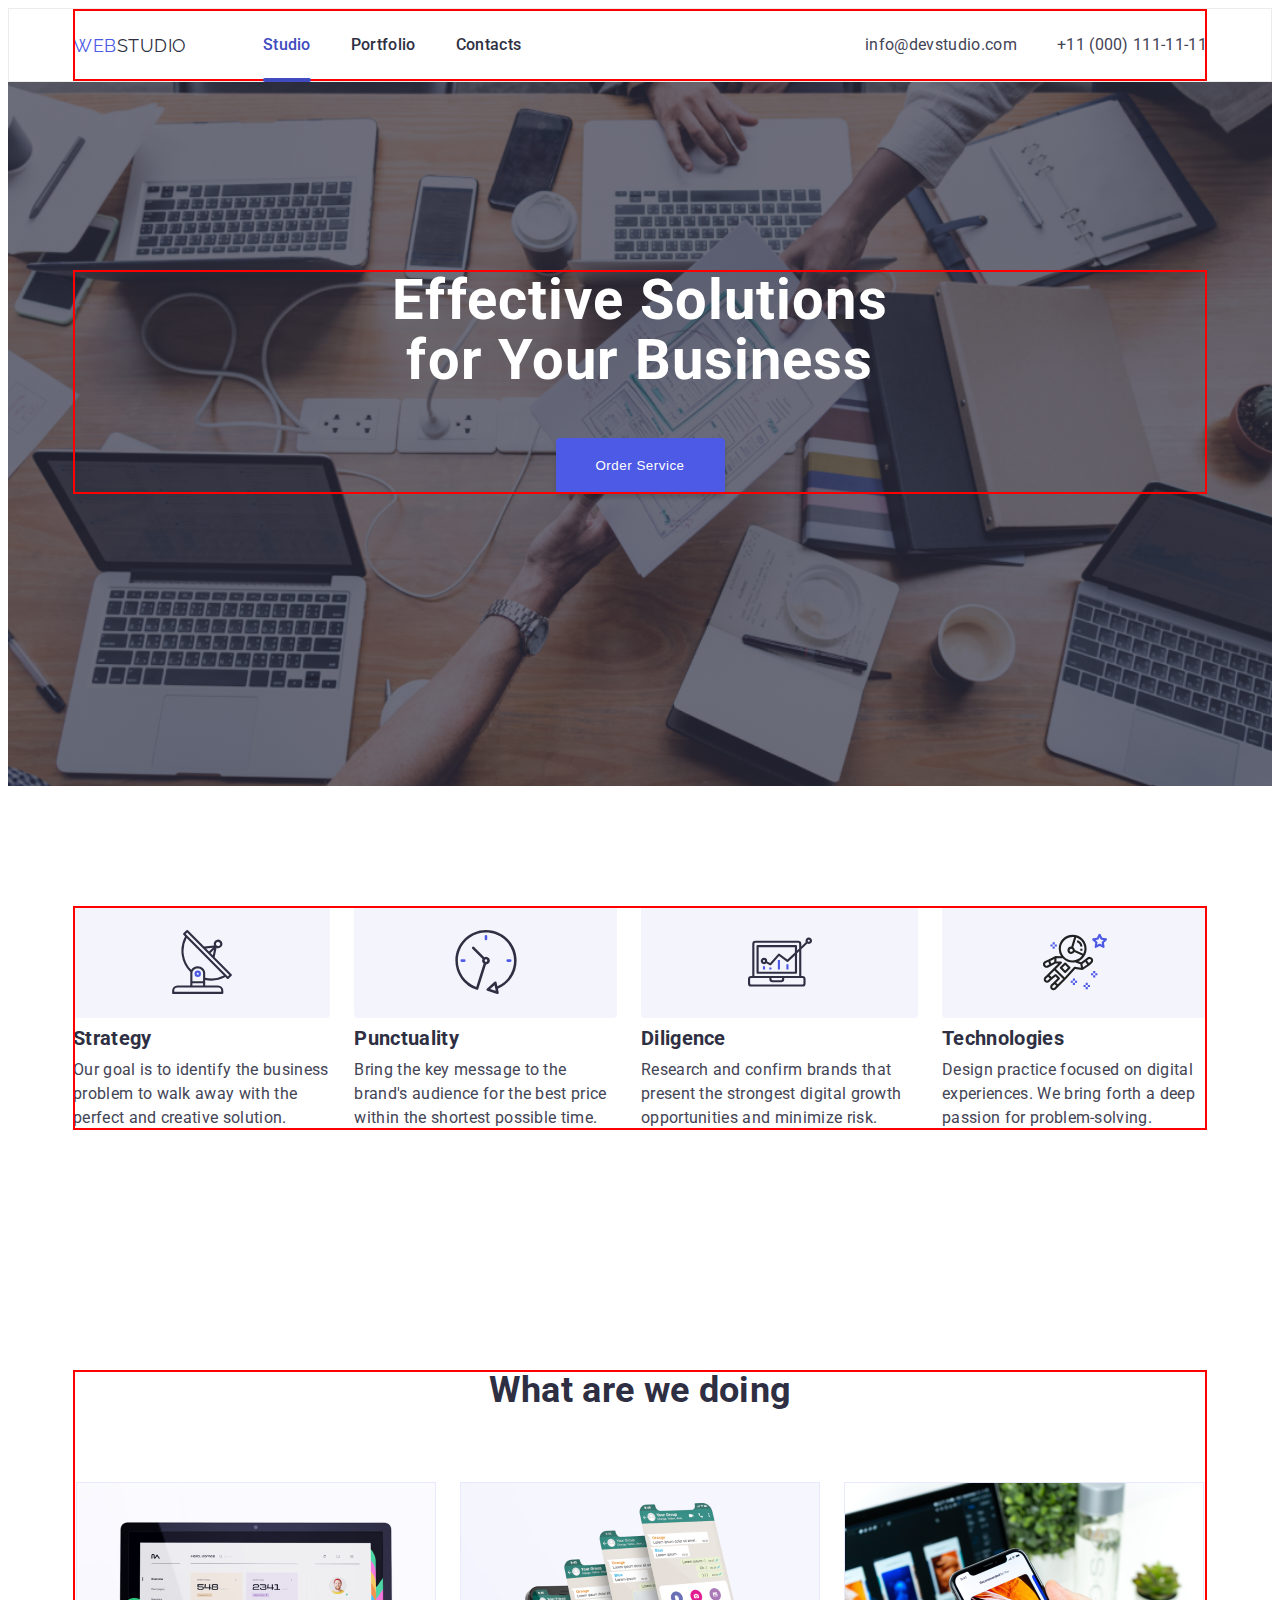
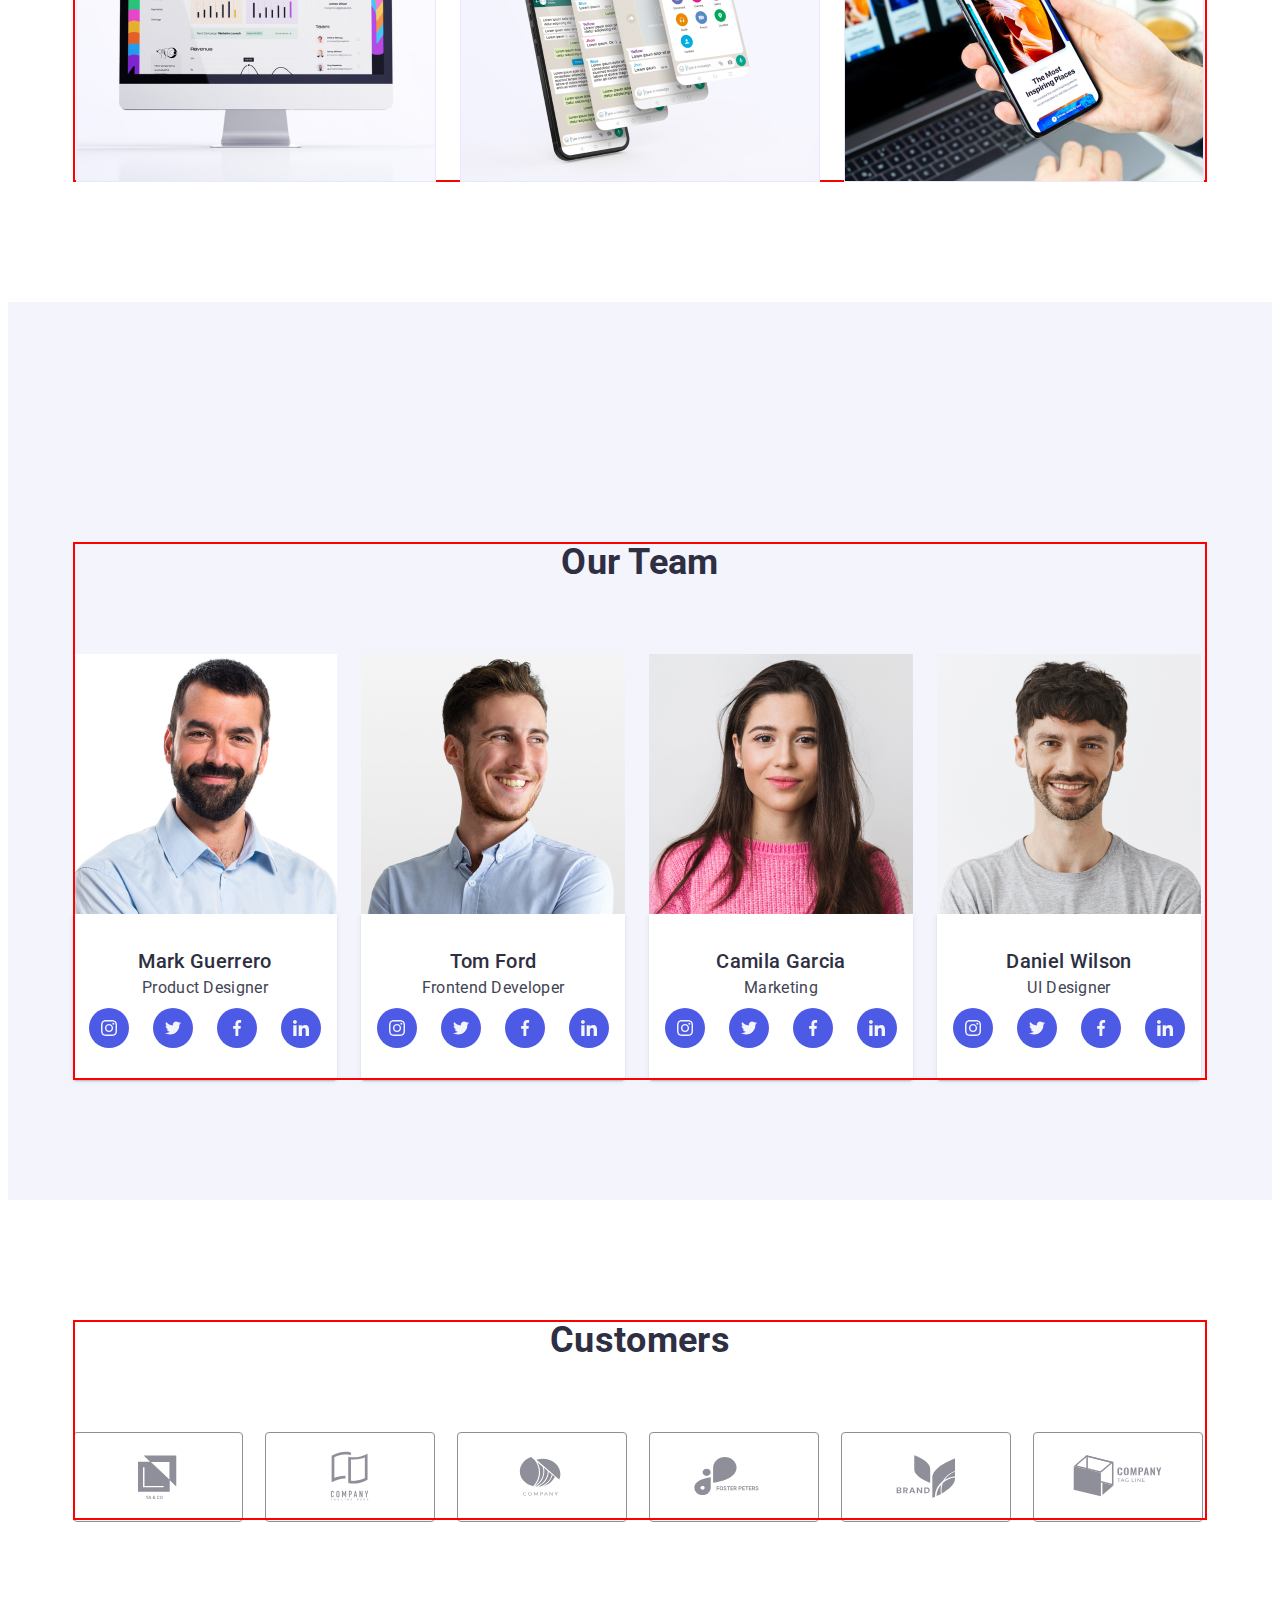
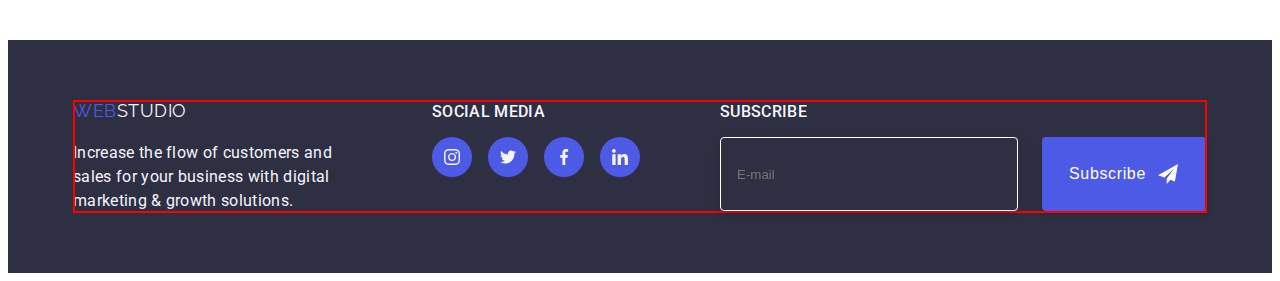
<file: index.html>
<!DOCTYPE html>
<html lang="en">
  <head>
    <meta charset="UTF-8" />
    <meta http-equiv="X-UA-Compatible" content="IE=edge" />
    <meta name="viewport" content="width=device-width, initial-scale=1.0" />

    <title>Web-Studio2</title>
    <!--fint famaly-->
  <link rel="preconnect" href="https://fonts.googleapis.com">
  <link rel="preconnect" href="https://fonts.gstatic.com" crossorigin>
  <link href="https://fonts.googleapis.com/css2?family=Raleway:wght@800&family=Roboto:wght@400;500;700;900&display=swap"
    rel="stylesheet">

    <!--normalize-->
    <link
      rel="stylesheet"
      href="https://cdnjs.cloudflare.com/ajax/libs/modern-normalize/1.1.0/modern-normalize.min.css"
      integrity="sha512-wpPYUAdjBVSE4KJnH1VR1HeZfpl1ub8YT/NKx4PuQ5NmX2tKuGu6U/JRp5y+Y8XG2tV+wKQpNHVUX03MfMFn9Q=="
      crossorigin="anonymous"
      referrerpolicy="no-referrer"
    />

    <!--base style-->
    <link rel="stylesheet" href="./css/styles.css" />
  </head>

  <body>
    <!--Шапка сайту-->
    <header class="header">
      <div class="header-container container">

        <!--Nav-->
        <nav class="header-nav">
          <a class="logo link" href="./index.html">Web<span class="logo-header">Studio</span></a>
          <ul class="header-list list">
            <li class="nav-item">
              <a href="./index.html" class="nav-link link current">Studio</a>
            </li>

            <li class="nav-item">
              <a href="./portfolio.html" class="nav-link link">Portfolio</a>
            </li>

            <li class="nav-item">
              <a href="./index.html" class="nav-link link">Contacts</a>
            </li>
          </ul>
        </nav>

        <!--Header-->
        <ul class="header-list-cont list">
          <li class="header-link">
            <a class="auth-link  link" href="mailto:info@devstudio.com">
              info@devstudio.com</a>
          </li>
          <li>
            <a class="auth-link  link" href="tel:+110001111111">
               +11 (000) 111-11-11</a>
          </li>
        </ul>
      </div>

    </header>

    <main>

      <!--Герой-->
      <section class="hero section">
        <div class="container">
          <h1 class="hero-title">Effective Solutions for Your Business</h1>
          <button type="button" class="hero-button" data-modal-open>Order Service</button>
        </div>
      </section>

      <!--Особливості-->
      <section class="about section">
        <div class="container">
          <ul class="about-list list">
            <li class="about-tittle">
              <div class="about-tittle-img">
                <svg class="about-icon" width="64px" height="64px">
                  <use href="./img/icons.svg#icon-antenna-1"></use>
                </svg>
              </div>
              <h3 class="about-sub-tittle">Strategy</h3>
              <p class="about-description">
                Our goal is to identify the business
problem to walk away with the perfect and creative solution.
              </p>
            </li>
            <li class="about-tittle">
              <div class="about-tittle-img">
                <svg class="about-icon" width="64px" height="64px">
                  <use href="./img/icons.svg#icon-clock-2"></use>
                </svg>
              </div>

              <h3 class="about-sub-tittle">Punctuality</h3>
              <p class="about-description">
                Bring the key message to the brand's audience for the best price within the shortest possible time.
              </p>
            </li>
            <li class="about-tittle">
              <div class="about-tittle-img">
                <svg class="about-icon" width="64" height="64">
                  <use href="./img/icons.svg#icon-diagram-3"></use>
                </svg>
              </div>
              <h3 class="about-sub-tittle">Diligence</h3>
              <p class="about-description">
                Research and confirm brands that present the strongest digital growth opportunities and minimize risk.
              </p>
            </li>
            <li class="about-tittle">
              <div class="about-tittle-img">
                <svg class="about-icon" width="64" height="64">
                  <use href="./img/icons.svg#icon-astronaut-4"></use>
                </svg>
              </div>

              <h3 class="about-sub-tittle">Technologies</h3>
              <p class="about-description">
                Design practice focused on digital experiences. We bring forth a deep passion for problem-solving.
              </p>
            </li>
          </ul>
        </div>
      </section>

      <!--Чим ми займаємося-->
      <section class="section">
        <div class="container container-dev">
          <h2 class="section-title">What are we doing</h2>
          <ul class="dev-list list">
            <li class="dev-item">
              <img src="./img/img1.jpg" alt="Десктопні додатки" width="360" height="300" />
              
            </li>
            <li class="dev-item">
              <img src="./img/img2.jpg" alt="Мобільні додатки" width="360" height="300" />
              
            </li>
            <li class="dev-item">
              <img src="./img/img3.jpg" alt="Дизайнерські рішення" width="360" height="300" />
             
            </li>
          </ul>
        </div>
      </section>

      <!--Наша команда-->
      <section class="section team">
        <div class="container">
          <h2 class="team-title">Our Team</h2>
          <ul class="team-lisi card-set list">
            <li class="card-set-items team-item" >
              <img src="./img/mark1.jpg" alt="Mark Guerrero" width="264" height="260" />

             <div class="team-wrapper">
              <h3 class="team-name">Mark Guerrero</h3>
              <p class="team-description">Product Designer</p>
              <ul class="socials list">
                <li class="socials-item">
                  <a class="socials-link link"
                  href="https://www.instagram.com/"
                  target="_blank"
                  rel="noopener noreferrer"
                  aria-label="Instagram icon">
                  <svg class="socials-icon" width="16" height="16">
                    <use href="./img/icons.svg#icon-instagram"></use>
                  </svg>
                </a>
                </li>
                <li class="socials-item">
                  <a class="socials-link link"
                  href="https://www.twitter.com/"
                  target="_blank"
                  rel="noopener noreferrer"
                  aria-label="Twitter icon">
                  <svg class="socials-icon" width="16" height="16">
                    <use href="./img/icons.svg#icon-twitter"></use>
                  </svg>
                </a>
                </li>
                <li class="socials-item">
                  <a class="socials-link link"
                  href="https://www.facebook.com/"
                  target="_blank"
                  rel="noopener noreferrer"
                  aria-label="Facebook icon">
                  <svg class="socials-icon" width="16" height="16">
                    <use href="./img/icons.svg#icon-facebook"></use>
                  </svg>
                </a>
                </li>
                <li class="socials-item">
                  <a class="socials-link link"
                  href="https://www.linkedin.com/"
                  target="_blank"
                  rel="noopener noreferrer"
                  aria-label="Linkedin icon">
                  <svg class="socials-icon" width="16" height="16">
                    <use href="./img/icons.svg#icon-linkedin"></use>
                  </svg>
                </a>
                </li>
              </ul>
            </div>
            </li>
            <li class="card-set-items team-item">
              <img src="./img/Tom2.jpg" alt="Tom Ford" width="264" height="260" />

              <div class="team-wrapper">
              <h3 class="team-name">Tom Ford</h3>
              <p class="team-description">Frontend Developer</p>
              <ul class="socials list">
                <li class="socials-item">
                  <a class="socials-link link"
                  href="https://www.instagram.com/"
                  target="_blank"
                  rel="noopener noreferrer"
                  aria-label="Instagram icon">
                  <svg class="socials-icon" width="16" height="16">
                    <use href="./img/icons.svg#icon-instagram"></use>
                  </svg>
                </a>
                </li>
                <li class="socials-item">
                  <a class="socials-link link"
                  href="https://www.twitter.com/"
                  target="_blank"
                  rel="noopener noreferrer"
                  aria-label="Twitter icon">
                  <svg class="socials-icon" width="16" height="16">
                    <use href="./img/icons.svg#icon-twitter"></use>
                  </svg>
                </a>
                </li>
                <li class="socials-item">
                  <a class="socials-link link"
                  href="https://www.facebook.com/"
                  target="_blank"
                  rel="noopener noreferrer"
                  aria-label="Facebook icon">
                  <svg class="socials-icon" width="16" height="16">
                    <use href="./img/icons.svg#icon-facebook"></use>
                  </svg>
                </a>
                </li>
                <li class="socials-item">
                  <a class="socials-link link"
                  href="https://www.linkedin.com/"
                  target="_blank"
                  rel="noopener noreferrer"
                  aria-label="Linkedin icon">
                  <svg class="socials-icon" width="16" height="16">
                    <use href="./img/icons.svg#icon-linkedin"></use>
                  </svg>
                </a>
                </li>
              </ul>
            </div>
            </li>
            <li class="card-set-items team-item">
              <img src="./img/Camila3.jpg" alt="Camila Garcia" width="264" height="260" />
              <div class="team-wrapper">
                <h3 class="team-name">Camila Garcia</h3>
              <p class="team-description">Marketing</p>
              <ul class="socials list">
                <li class="socials-item">
                  <a class="socials-link link"
                  href="https://www.instagram.com/"
                  target="_blank"
                  rel="noopener noreferrer"
                  aria-label="Instagram icon">
                  <svg class="socials-icon" width="16" height="16">
                    <use href="./img/icons.svg#icon-instagram"></use>
                  </svg>
                </a>
                </li>
                <li class="socials-item">
                  <a class="socials-link link"
                  href="https://www.twitter.com/"
                  target="_blank"
                  rel="noopener noreferrer"
                  aria-label="Twitter icon">
                  <svg class="socials-icon" width="16" height="16">
                    <use href="./img/icons.svg#icon-twitter"></use>
                  </svg>
                </a>
                </li>
                <li class="socials-item">
                  <a class="socials-link link"
                  href="https://www.facebook.com/"
                  target="_blank"
                  rel="noopener noreferrer"
                  aria-label="Facebook icon">
                  <svg class="socials-icon" width="16" height="16">
                    <use href="./img/icons.svg#icon-facebook"></use>
                  </svg>
                </a>
                </li>
                <li class="socials-item">
                  <a class="socials-link link"
                  href="https://www.linkedin.com/"
                  target="_blank"
                  rel="noopener noreferrer"
                  aria-label="Linkedin icon">
                  <svg class="socials-icon" width="16" height="16">
                    <use href="./img/icons.svg#icon-linkedin"></use>
                  </svg>
                </a>
                </li>
              </ul>
            </div>
            </li>
            <li class="card-set-items team-item">
              <img src="./img/Daniel4.jpg" alt="Daniel Wilson" width="264" height="260" />
              <div class="team-wrapper">
              <h3 class="team-name">Daniel Wilson</h3>
              <p class="team-description">UI Designer</p>
              <ul class="socials list">
                <li class="socials-item">
                  <a class="socials-link link"
                  href="https://www.instagram.com/"
                  target="_blank"
                  rel="noopener noreferrer"
                  aria-label="Instagram icon">
                  <svg class="socials-icon" width="16" height="16">
                    <use href="./img/icons.svg#icon-instagram"></use>
                  </svg>
                </a>
                </li>
                <li class="socials-item">
                  <a class="socials-link link"
                  href="https://www.twitter.com/"
                  target="_blank"
                  rel="noopener noreferrer"
                  aria-label="Twitter icon">
                  <svg class="socials-icon" width="16" height="16">
                    <use href="./img/icons.svg#icon-twitter"></use>
                  </svg>
                </a>
                </li>
                <li class="socials-item">
                  <a class="socials-link link"
                  href="https://www.facebook.com/"
                  target="_blank"
                  rel="noopener noreferrer"
                  aria-label="Facebook icon">
                  <svg class="socials-icon" width="16" height="16">
                    <use href="./img/icons.svg#icon-facebook"></use>
                  </svg>
                </a>
                </li>
                <li class="socials-item">
                  <a class="socials-link link"
                  href="https://www.linkedin.com/"
                  target="_blank"
                  rel="noopener noreferrer"
                  aria-label="Linkedin icon">
                  <svg class="socials-icon" width="16" height="16">
                    <use href="./img/icons.svg#icon-linkedin"></use>
                  </svg>
                </a>
                </li>
              </ul>
            </div>
            </li>
          </ul>
        </div>
      </section>


   <!--Постійні клієнти-->

      <section class="section">
        <div class="container container-clients">
          <h2 class="clients-title">Customers</h2>

          <ul class="clients-list list">
            <li class="clients-item">
              <a class="clients-link" href="">
              <svg class="clients-icon" width="104" height="56">
                <use href="./img/icons.svg#icon-Logo-1"></use>
              </svg>
            </a>
            </li>
            <li class="clients-item">
              <a class="clients-link" href="">
              <svg class="clients-icon" width="104" height="56">
                <use href="./img/icons.svg#icon-Logo-2"></use>
              </svg>
              </a>
            </li>
            <li class="clients-item">
              <a class="clients-link" href="">
              <svg class="clients-icon" width="104" height="56">
                <use href="./img/icons.svg#icon-Logo-3"></use>
              </svg>
              </a>
            </li>
            <li class="clients-item">
              <a class="clients-link" href="">
              <svg class="clients-icon" width="104" height="56">
                <use href="./img/icons.svg#icon-Logo-4"></use>
              </svg>
              </a>
            </li>
            <li class="clients-item">
              <a class="clients-link" href="">
              <svg class="clients-icon" width="104" height="56">
                <use href="./img/icons.svg#icon-Logo-5"></use>
              </svg>
              </a>
            </li>
            <li class="clients-item">
              <a class="clients-link" href="">
              <svg class="clients-icon" width="104" height="56">
                <use href="./img/icons.svg#icon-Logo-6"></use>
              </svg>
            </a>
            </li>
          </ul>
        </div>
      </section>
    </main>
    <!--Підвал-->
    <footer class="footer">
      <div class="container footer-container">
        <div class="footer-address">
        <a class="logo-footer link" href="./index.html"
          >Web<span class="logo-footer-span">Studio</span></a
        >
        <div class="footer-wrapper">
          <p class="address-discription">
            Increase the flow of customers and sales for your business with digital marketing & growth solutions.
          </p>
          <!-- <ul class="address-list list">
            <li>
              <a
                href="https://goo.gl/maps/yUURAm4yrq9FxePc8"
                target="_blank"
                class="footer-link link"
                >м. Київ, пр-т Лесі Українки, 26</a>
            </li>
            <li>
              <a class="footer-address-link link" href="mailto:info@devstudio.com">info@devstudio.com</a>
            </li>
            <li>
              <a class="footer-address-link link" href="tel:+380961111111">+380961111111</a>
            </li>
          </ul> -->
        </div>
      </div>
      <div class="footer-socials">
        <p class="footer-title">Social media</p>
        <ul class="socials-footer-dark list">

          <li class="socials-item-dark">
            <a class="socials-link-dark link"
            href="https://www.instagram.com/"
            target="_blank"
            rel="noopener noreferrer"
            aria-label="Instagram icon">
            <svg class="socials-icon-dark" width="16" height="16">
              <use href="./img/icons.svg#icon-instagram"></use>
            </svg>
          </a>
          </li>
          <li class="socials-item-dark">
            <a class="socials-link-dark link"
            href="https://www.twitter.com/"
            target="_blank"
            rel="noopener noreferrer"
            aria-label="Twitter icon">
            <svg class="socials-icon-dark" width="16" height="16">
              <use href="./img/icons.svg#icon-twitter"></use>
            </svg>
          </a>
          </li>
          <li class="socials-item-dark">
            <a class="socials-link-dark link"
            href="https://www.facebook.com/"
            target="_blank"
            rel="noopener noreferrer"
            aria-label="Facebook icon">
            <svg class="socials-icon-dark" width="16" height="16">
              <use href="./img/icons.svg#icon-facebook"></use>
            </svg>
          </a>
          </li>
          <li class="socials-item">
            <a class="socials-link-dark link"
            href="https://www.linkedin.com/"
            target="_blank"
            rel="noopener noreferrer"
            aria-label="Linkedin icon">
            <svg class="socials-icon" width="16" height="16">
              <use href="./img/icons.svg#icon-linkedin"></use>
            </svg>
          </a>
          </li>
        </ul>

      </div>
      <div class="footer-form">
        <p class="footer-title">Subscribe</p>
        <form class="footer-form-mailing" name="mailing_list">
          <label>
          <input class="footer-input" type="email" required placeholder="E-mail">
        </label>
          <button class="footer-button" type="submit">Subscribe
            <svg class="footer-icon" width="24" height="20">
              <use href="./img/icons.svg#icon-send"></use>
            </svg>

          </button>

        </form>


      </div>
    </div>

    </footer>
     <!--modal window-->
     <div class="backdrop is-hidden" data-modal>
      <div class="modal">
        <button class="modal-btn" data-modal-close>
          <svg class="modal-icon" width="8" height="8">
            <use href="./img/icons.svg#icon-x"></use>
          </svg>
      </button>
      <strong class="modal-label">Leave your contacts and we will call you back</strong>
      <form class="modal-form" name="modal_form">
          <div class="modal-form-group" role="group">
            <label class="modal-form-label" for="user_name">Name</label>
            <div class="modal-form-wraper">
              <input class="modal-form-field" type="text" name="user_name" id="user_name" required pattern="[a-zA-Za-яА-Я]+" minlength="2"/>
              <svg class="modal-form-icon" width="18" height="24">
                <use href="./img/icons.svg#person-1"></use>
              </svg>
            </div>
            <label class="modal-form-label" for="user_phone">Phone</label>
            <div class="modal-form-wraper">
              <input class="modal-form-field" type="tel" name="user_phone" id="user_phone" required pattern="[0-9]{3}-[0-9]{3}-[0-9]{2}-[0-9]{2}" title="xxx xxx xx xx" />
              <svg class="modal-form-icon" width="18" height="24">
                <use href="./img/icons.svg#phone-black"></use>
              </svg>
            </div>
            <label class="modal-form-label" for="user_mail">Email</label>
            <div class="modal-form-wraper">
              <input class="modal-form-field" type="email" name="user_mail" id="user_mail">
              <svg class="modal-form-icon" width="18" height="24">
                <use href="./img/icons.svg#email"></use>
              </svg>
            </div>
            <label class="modal-form-label" for="user_message">Comment</label>
            <textarea class="modal-form-message"
            name="user_message"
            id="user_message"
            rows="6"
             placeholder="Text input"></textarea>
          

          </div>



          <div class="modal-form-aqreement" role="group">
            <label class="modal-form-aqreement-desc" for="user_aqreement">
            <input class="modal-form-checkbox visually-hidden" type="checkbox" id="user_aqreement">

            <svg class="modal-form-aqreement-icon" width="16" height="16">
              <use class="uncheck" href="./img/icons.svg#uncheck"></use>
              <use class="check" href="./img/icons.svg#click"></use>
            </svg>

           <span class="modal-form-descr">I accept the terms and conditions of the</span> 
              <a class="modal-form-aqreement-link" href=""> Privacy Policy</a></label>
          </div>




          <button class="modal-form-btn footer-button" type="submit">Send</button>
        </form>

      </div>
     </div>


     <script src="./js/modal.js"></script>


  </body>
</html>
</file>
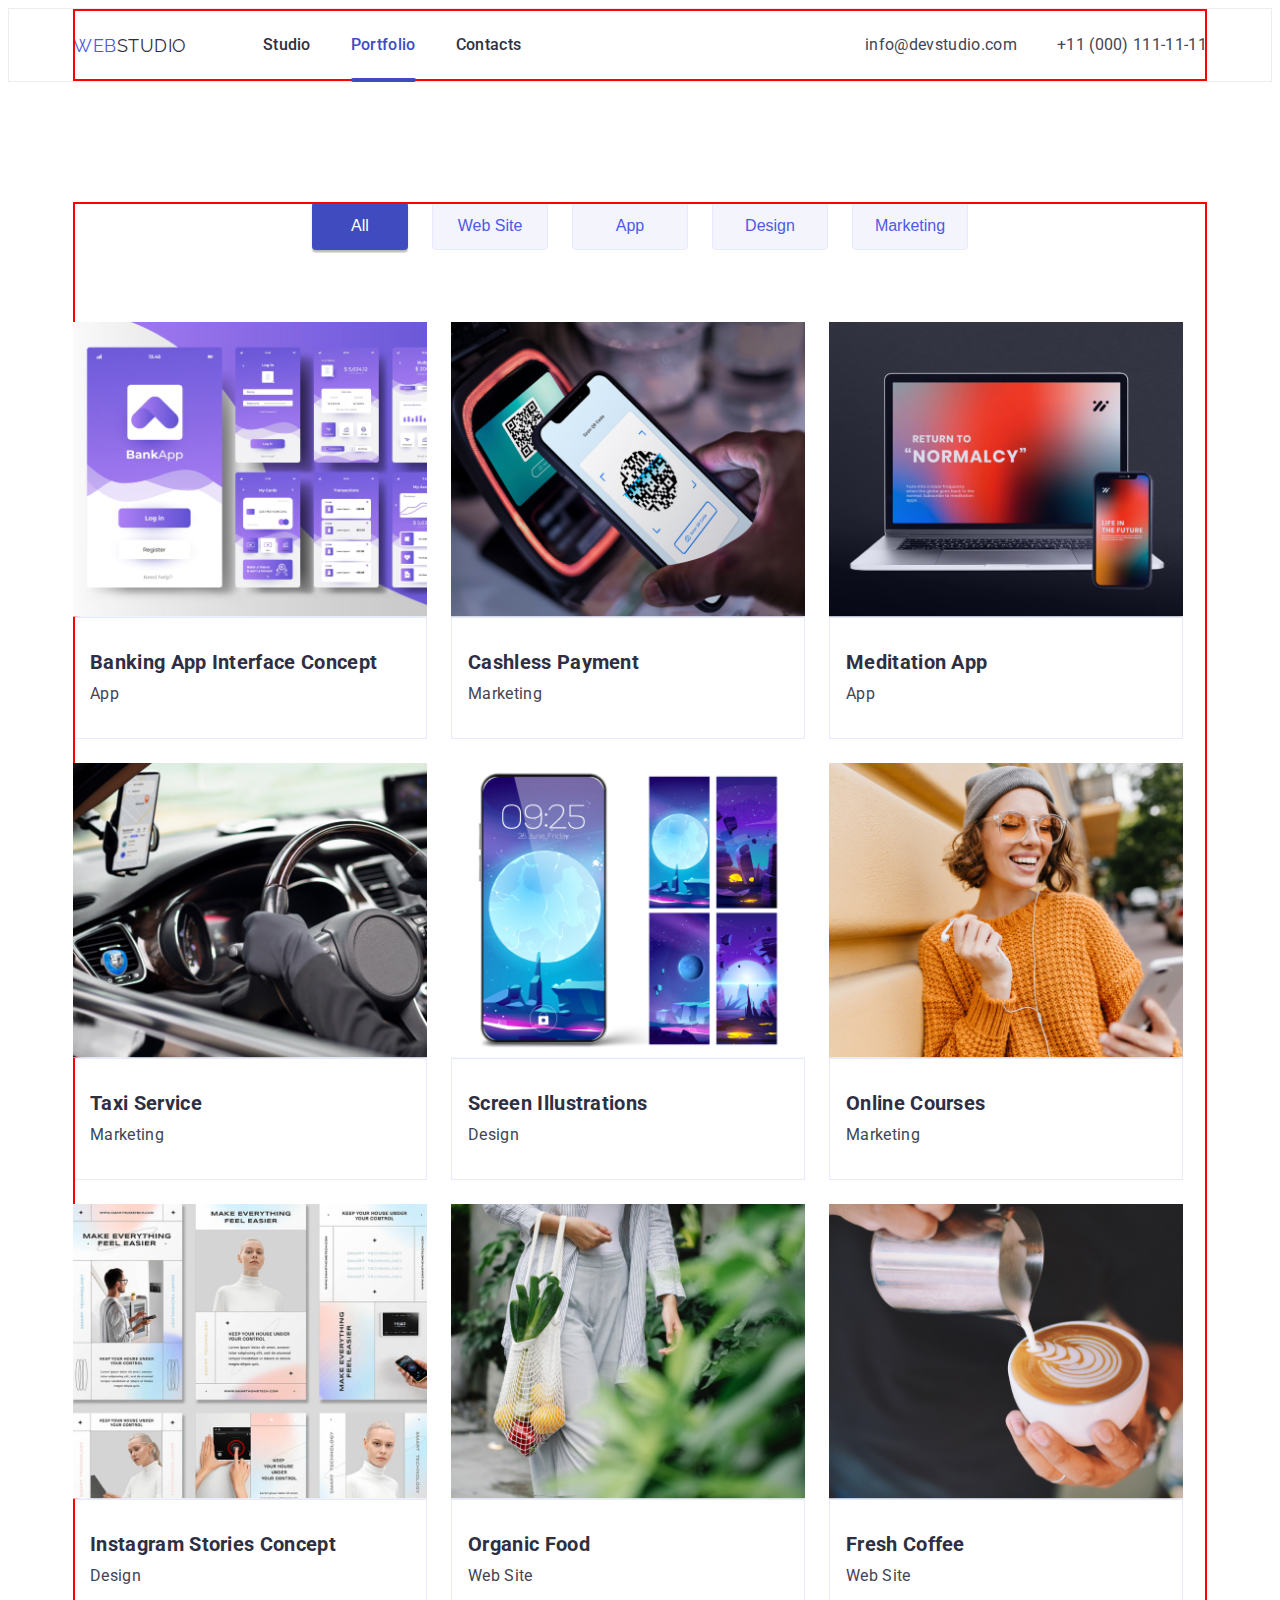
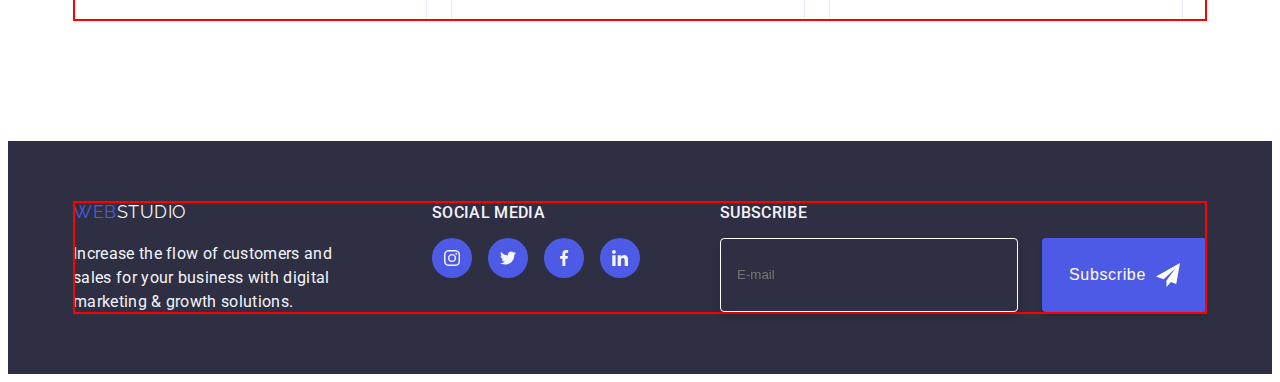
<file: portfolio.html>
<!DOCTYPE html>
<html lang="en">
<head>
   <meta charset="UTF-8">
   <meta http-equiv="X-UA-Compatible" content="IE=edge">
   <meta name="viewport" content="width=device-width, initial-scale=1.0">
   <title>Портфоліо</title>
<!--fint famaly-->
<link rel="preconnect" href="https://fonts.googleapis.com">
<link rel="preconnect" href="https://fonts.gstatic.com" crossorigin>
<link href="https://fonts.googleapis.com/css2?family=Raleway:wght@800&family=Roboto:wght@400;500;700;900&display=swap"
  rel="stylesheet">
<!--normalize-->
<link rel="stylesheet" href="https://cdnjs.cloudflare.com/ajax/libs/modern-normalize/1.1.0/modern-normalize.min.css" integrity="sha512-wpPYUAdjBVSE4KJnH1VR1HeZfpl1ub8YT/NKx4PuQ5NmX2tKuGu6U/JRp5y+Y8XG2tV+wKQpNHVUX03MfMFn9Q==" crossorigin="anonymous"
referrerpolicy="no-referrer"/>

<!--base style-->
   <link rel="stylesheet" href="./css/styles.css">
</head>
<body>
<!--Шапка сайту-->
<header class="header">
  <div class="header-container container">

   <!--Nav-->
   <nav class="header-nav">
    <a class="logo link" href="./index.html">Web<span class="logo-header">Studio</span></a>
    <ul class="header-list list">
      <li class="nav-item">
        <a href="./index.html" class="nav-link link ">Studio</a>
      </li>

      <li class="nav-item">
        <a href="./portfolio.html" class="nav-link link current">Portfolio</a>
      </li>

      <li class="nav-item">
        <a href="./index.html" class="nav-link link">Contacts</a>
      </li>
    </ul>
  </nav>

   <!--Header-->
   <ul class="header-list-cont list">
    <li class="header-link">
      <a class="auth-link  link" href="mailto:info@devstudio.com">
        info@devstudio.com</a>
    </li>
    <li>
      <a class="auth-link  link" href="tel:+11 (000) 111-11-11">
         +11 (000) 111-11-11</a>
    </li>
  </ul>
</div>

</header>

<main>
  <!--Фільтри-->
  <section class="section">
    <div class="container">
      <ul class="list-filters list ">
        <li class="button-filters">
          <button type="button" class="button active-btn">All </button></li>
        <li class="button-filters">
          <button type="button" class="button">Web Site</button></li>
        <li class="button-filters">
          <button type="button" class="button">App</button></li>
        <li class="button-filters">
          <button type="button" class="button">Design</button></li>
        <li class="button-filters">
          <button type="button" class="button">Marketing</button></li>
      </ul>


   <ul class="list card-set">
    <li class="card-set-item portfolio-item">
      <div class="overlay-thumb">
      <img src="./img/bank1.jpg" alt="Портфоліо">
      <div class="overlay-port">
        <p class="overlay-title">
          14 Stylish and User-Friendly App Design Concepts · Task Manager App · Calorie Tracker App · Exotic Fruit Ecommerce App · Cloud Storage App
        </p>
      </div>
    </div>
      <div class="portfolio-wrapper">
      <h2 class="title-portfolio">Banking App Interface Concept</h2>
      <p class="portfolio-description">App</p>
      </div>


    <li class="card-set-item portfolio-item">
      <div class="overlay-thumb">
      <img src="./img/pay2.jpg"    alt="Портфоліо">
      <div class="overlay-port">
        <p class="overlay-title">
          14 Stylish and User-Friendly App Design Concepts · Task Manager App · Calorie Tracker App · Exotic Fruit Ecommerce App · Cloud Storage App
        </p>
      </div>
    </div>
      <div class="portfolio-wrapper">
         <h2 class="title-portfolio">Cashless Payment</span></h2>
      <p class="portfolio-description">Marketing</p>
    </div>
    </li>

    <li class="card-set-item portfolio-item">
       <div class="overlay-thumb">
      <img src="./img/laptop3.jpg"  alt="Портфоліо">
      <div class="overlay-port">
        <p class="overlay-title">
          14 Stylish and User-Friendly App Design Concepts · Task Manager App · Calorie Tracker App · Exotic Fruit Ecommerce App · Cloud Storage App
        </p>
      </div>
    </div>
      <div class="portfolio-wrapper">
      <h2 class="title-portfolio">Meditation App</span></h2>
      <p class="portfolio-description">App</p>
    </div>
    </li>
    <li class="card-set-item portfolio-item">
       <div class="overlay-thumb">
      <img src="./img/taxi4.jpg"
      alt="Портфоліо">
      <div class="overlay-port">
        <p class="overlay-title">
          14 Stylish and User-Friendly App Design Concepts · Task Manager App · Calorie Tracker App · Exotic Fruit Ecommerce App · Cloud Storage App    </p>
      </div>
    </div>
      <div class="portfolio-wrapper">
      <h2 class="title-portfolio">Taxi Service</span></h2>
      <p class="portfolio-description">Marketing</p>
    </div>
    </li>
    <li class="card-set-item portfolio-item">
       <div class="overlay-thumb">
      <img src="./img/phone4.jpg" alt="Портфоліо">
      <div class="overlay-port">
        <p class="overlay-title">
          14 Stylish and User-Friendly App Design Concepts · Task Manager App · Calorie Tracker App · Exotic Fruit Ecommerce App · Cloud Storage App        </p>
      </div>
    </div>
      <div class="portfolio-wrapper">
      <h2 class="title-portfolio">Screen Illustrations</span></h2>
      <p class="portfolio-description">Design</p>
    </div>
    </li>
    <li class="card-set-item portfolio-item">
       <div class="overlay-thumb">
      <img src="./img/girl6.jpg" alt="Портфоліо">
      <div class="overlay-port">
        <p class="overlay-title">
         14 Stylish and User-Friendly App Design Concepts · Task Manager App · Calorie Tracker App · Exotic Fruit Ecommerce App · Cloud Storage App
        </p>
      </div>
    </div>
      <div class="portfolio-wrapper">
      <h2 class="title-portfolio"><span lang="en">Online Courses</span></h2>
      <p class="portfolio-description">Marketing</p>
    </div>
    </li>
    <li class="card-set-item portfolio-item">
       <div class="overlay-thumb">
      <img src="./img/card7.jpg" alt="Портфоліо">
      <div class="overlay-port">
        <p class="overlay-title">
          14 Stylish and User-Friendly App Design Concepts · Task Manager App · Calorie Tracker App · Exotic Fruit Ecommerce App · Cloud Storage App        </p>
      </div>
    </div>
      <div class="portfolio-wrapper">
      <h2 class="title-portfolio">Instagram Stories Concept</span></h2>
      <p class="portfolio-description">Design</p>
    </div>
    </li>
    <li class="card-set-item portfolio-item">
       <div class="overlay-thumb">
      <img src="./img/food8.jpg" alt="Портфоліо">
      <div class="overlay-port">
        <p class="overlay-title">
         14 Stylish and User-Friendly App Design Concepts · Task Manager App · Calorie Tracker App · Exotic Fruit Ecommerce App · Cloud Storage App
        </p>
      </div>
    </div>
      <div class="portfolio-wrapper">
      <h2 class="title-portfolio">Organic Food</h2>
      <p class="portfolio-description">Web Site</p>
    </div>
    </li>
    <li class="card-set-item portfolio-item">
       <div class="overlay-thumb">
      <img src="./img/cofee9.jpg" alt="Портфоліо">
      <div class="overlay-port">
        <p class="overlay-title">
         14 Stylish and User-Friendly App Design Concepts · Task Manager App · Calorie Tracker App · Exotic Fruit Ecommerce App · Cloud Storage App
        </p>
      </div>
    </div>
      <div class="portfolio-wrapper">
      <h2 class="title-portfolio"><span lang="en">Fresh Coffee</span></h2>
      <p class="portfolio-description">Web Site</p>
    </div>
    </li>
   </ul>
 </div>
  </section>
</main>
<!--Підвал-->
<footer class="footer">
  <div class="container footer-container">
    <div class="footer-address">
    <a class="logo-footer link" href="./index.html"
      >Web<span class="logo-footer-span">Studio</span></a
    >
    <div class="footer-wrapper">
      <p class="address-discription">
        Increase the flow of customers and sales for your business with digital marketing & growth solutions.
      </p>
      <!-- <ul class="address-list list">
        <li>
          <a
            href="https://goo.gl/maps/yUURAm4yrq9FxePc8"
            target="_blank"
            class="footer-link link"
            >м. Київ, пр-т Лесі Українки, 26</a>
        </li>
        <li>
          <a class="footer-address-link link" href="mailto:info@devstudio.com">info@devstudio.com</a>
        </li>
        <li>
          <a class="footer-address-link link" href="tel:+380961111111">+380961111111</a>
        </li>
      </ul> -->
    </div>
  </div>
  <div class="footer-socials">
    <p class="footer-title">Social media</p>
    <ul class="socials-footer-dark list">

      <li class="socials-item-dark">
        <a class="socials-link-dark link"
        href="https://www.instagram.com/"
        target="_blank"
        rel="noopener noreferrer"
        aria-label="Instagram icon">
        <svg class="socials-icon-dark" width="16" height="16">
          <use href="./img/icons.svg#icon-instagram"></use>
        </svg>
      </a>
      </li>
      <li class="socials-item-dark">
        <a class="socials-link-dark link"
        href="https://www.twitter.com/"
        target="_blank"
        rel="noopener noreferrer"
        aria-label="Twitter icon">
        <svg class="socials-icon-dark" width="16" height="16">
          <use href="./img/icons.svg#icon-twitter"></use>
        </svg>
      </a>
      </li>
      <li class="socials-item-dark">
        <a class="socials-link-dark link"
        href="https://www.facebook.com/"
        target="_blank"
        rel="noopener noreferrer"
        aria-label="Facebook icon">
        <svg class="socials-icon-dark" width="16" height="16">
          <use href="./img/icons.svg#icon-facebook"></use>
        </svg>
      </a>
      </li>
      <li class="socials-item">
        <a class="socials-link-dark link"
        href="https://www.linkedin.com/"
        target="_blank"
        rel="noopener noreferrer"
        aria-label="Linkedin icon">
        <svg class="socials-icon" width="16" height="16">
          <use href="./img/icons.svg#icon-linkedin"></use>
        </svg>
      </a>
      </li>
    </ul>

  </div>
  <div class="footer-form">
    <p class="footer-title">Subscribe</p>
    <form class="footer-form-mailing" name="mailing_list" action="">
      <label for="">
      <input class="footer-input" type="email" required placeholder="E-mail">
    </label>
      <button class="footer-button" type="submit">Subscribe
        <svg class="footer-icon" width="24" height="24">
          <use href="./img/icons.svg#icon-send"></use>
        </svg>

      </button>

    </form>


  </div>

</footer>
</body>
</html>
</file>
<file: css/styles.css>
:root {
  --main-title-color: #FFFFFF;
  --background-main-color: #FFFFFF;

  --sacondary-title-color: #2E2F42;
  --text-title-color: #434455;  
  --text-color: #F4F4FD;
  --accent-color:  #4D5AE5;
  --accent-color-text: #404BBF;
  --accent-color-hover: #31D0AA;
  --items: 3;




  --btn-radius: 25px;
  --indent: 24px;
  --items: 3;
  --header-idx: 10;
  --modal-idx: 100;
  --menu-idx: 1000;

  --anim-fast: 300ms ease-out;
  --anim-slow: 800ms ease;
}
/**
  |============================
  | Base styles
  |============================
*/
body {
  font-family: 'Roboto', sans-serif;
  font-size: 16px;
  letter-spacing: 0.02em;
  background-color: var(--main-title-color);
  color: var(--sacondary-title-color);
}
/**
  |============================
  | Card set
  |============================
*/

.card-set {
  display: flex;
  flex-wrap: wrap;
  gap: var(--indent);
}

.card-set-item {
  flex-basis: calc((100% - 72px) / 3);
}


/**
  |============================
  | reset
  |============================
*/

/* Стили для обнуления верхних отступов у элементов  */
h1,
h2,
h3,
h4,
h5,
h6,
p {
  margin: 0;
}

/* Класс для обнуления базовых свойств у списков (ul)  */
.list {
  list-style: none;
  padding-left: 0;
  margin: 0;
}

/* Класс для обнуления базовых свойств у ссылок  */
.link {
  text-decoration: none;
  color: inherit;
}

/* Свойства для корректного отображения картинок  */
img {
  display: block;
  max-width: 100%;
  height: auto;
}

/* Свойства для обнуления курсива у address  */

address {
  font-style: normal;
}

/* components */

.visually-hidden {
  position: absolute;
  width: 1px;
  height: 1px;
  margin: -1px;
  border: 0;
  padding: 0;

  white-space: nowrap;
  clip-path: inset(100%);
  clip: rect(0 0 0 0);
  overflow: hidden;
}
/* reset and*/

.list {
  list-style: none;
}
.link {
  text-decoration: none;
}
.section {
  padding-top: 120px;
  padding-bottom: 120px;
  
}
.container {
  width: 1134px;
  margin-right: auto;
  margin-left: auto;
  

  outline: 2px solid red;
  outline-offset: -2px;
}
/**
  |============================
  | Шапка сайту
  |============================
*/
html {
  scroll-behavior: smooth;
}
.header-container {
  display: flex;
  align-items: center;
}

.header {
  background-color: var(--background-main-color);
  border: 1px solid #ECECEC;
} 
.header-nav {
  margin-right: auto;
  align-items: center;
  display: flex;
}
.logo {
  font-family: 'Raleway';
  font-size: 18px;
  text-transform: uppercase;
  line-height: calc(21 / 18);
  letter-spacing: 0.03em;
  color: var(--accent-color);
  padding-right: 76px;  
}

.logo-header {
  color: var(--sacondary-title-color);
}
.header-list {
  display: flex;
  align-items: center;
  gap: 40px;
  margin-right: auto;
}
.header-list-cont {
  display: flex;
  gap: 40px;
  align-items: center;
}
.nav-link {
  position: relative;
  bottom: 0;
  display: block;

  padding-top: 24px;
  padding-bottom: 24px;
  font-weight: 500;
  
  line-height: calc(24 / 16);
  
  color: var(--sacondary-title-color);
  align-items: center;

  transition-property: color;
  transition-duration: 250ms;
  transition-timing-function: cubic-bezier(0.4, 0, 0.2, 1);
}
.nav-link:hover,
.nav-link:focus,
.current {
  color: var(--accent-color-text);
}
.nav-link.current::after {
  content: "";
   position: absolute;
  left: 0;
  bottom: -1px;
  width: 100%;
  height: 4px;

  border-radius: 2px;
  background-color: var(--accent-color-text);

  transition: transform 250ms, opacity 250ms;
}
.nav-link:hover::after,
.nav-link:focus::after {
  opacity: 1;
}




.auth-link {
  position: relative;
  bottom: 0;
  display: flex;
  align-content: center;
  font-weight: 400;
  
  line-height: calc(16 / 12);
  
  color: var(--text-title-color);
 margin-right: auto;
 

 justify-content: center;
  align-items: center;
  padding-bottom: 24px;
  padding-top: 24px;

  transition-property: color;
  transition-duration: 250ms;
  transition-timing-function: cubic-bezier(0.4, 0, 0.2, 1);

}
.auth-link:hover,
.auth-link:focus {
  color: var(--accent-color-text);
}
.auth-link:hover::after {
  transition: transform 250ms, opacity 250ms;

}

.header-icon {
  fill: currentColor;
 }

/**
  |============================
  |      Герой
  |============================
*/


.hero {
  max-width: 1440px;
  margin: 0 auto;
  background-color: #2f303a;
  text-align: center;
  padding-top : 188px;
  padding-bottom: 292px;
  background-repeat: no-repeat;
background-position: center;
background-size: cover;
background-image: linear-gradient(rgba(46, 47, 66, 0.7), rgba(46, 47, 66, 0.7)), 
url(../img/people-hero.jpg);
}

.hero-title {
  align-items: center;
  font-weight: 700;
  font-size: 56px;
  line-height: calc(60 / 56);
  letter-spacing: 0.02em;
  color: var(--main-title-color);
  width: 496px;
  margin-left: auto;
  margin-right: auto;
}
.hero-button {

  padding: 16px 32px;
  min-width: 169px;
  min-height: 56px;
  font-weight: 500;
  
  line-height: calc(24 / 16);
  letter-spacing: 0.04em;
  color: var(--main-title-color);
  
  background: var(--accent-color);
  box-shadow: 0px 4px 4px rgba(0, 0, 0, 0.15);
  border-radius: 4px;
    border: none;
  margin-top: 48px;
  cursor: pointer;
  transition-property: background-color;
transition-duration: 250ms;
transition-timing-function: cubic-bezier(0.4, 0, 0.2, 1);
}
.hero-button:hover,
  .hero-button:hover {
    background-color: var(--accent-color-text);
  }

/**
  |============================
  |        Особливості
  |============================
*/

.about-tittle-img{
  content: "";
  display: flex;
    align-items: center;
  justify-content: center;
background-repeat: no-repeat;
background-position: center;

height: 112px;
background-color: var(--text-color);
border-radius: 4px;
box-sizing: content-box;
}

.about-list {
  display: flex;
  align-items: center;
  gap: var(--indent);
}

.about-sub-tittle {
  font-size: 20px;
  line-height: calc(24 / 20);
margin-top: 8px;
margin-bottom: 8px;
}
.about-description {
 line-height: calc(24 / 16);

  color: var(--text-title-color);
}


/**
  |============================
  | Чим займаємось
  |============================
*/
.section-title {
  font-size: 36px;
  line-height: calc(40 / 36);
  text-align: center;
  display: block;
  margin-bottom: 72px;
}
.dev-list {
  display: flex;
  align-items: center;
  justify-content: center;

}
.dev-item:not(:last-child) {
margin-right: 24px;
}
.dev-item {
  position:relative;
}



/**
  |============================
  | Наша команда
  |============================
*/
.team {
background-color: var(--text-color);
}
.team-title {
  margin-top: 120px;
  margin-bottom: 72px;

  font-size: 36px;
  line-height: calc(40 / 36);
  text-align: center;
}
.team-wrapper {
  padding-top: 32px;
  padding-bottom: 32px;
  box-shadow: 0px 1px 6px rgba(46, 47, 66, 0.08), 0px 1px 1px rgba(46, 47, 66, 0.16), 0px 2px 1px rgba(46, 47, 66, 0.08);
  border-radius: 0px 0px 4px 4px;
}
.card-set-items {
  background: var(--background-main-color);
}

.team-name {
  font-weight: 500;
  font-size: 20px;
  line-height: calc(24 / 16);
  text-align: center;
  
}
.team-description {
  font-size: 16px;
  line-height: calc(24 / 16);
  text-align: center;
  color: var(--text-title-color);
}
.socials {
  display:flex;
  justify-content: center;
  align-items: center;
   margin-top: 8px;
   gap: 24px;
}

.socials-link {
display: flex;
justify-content: center;
align-items: center;
width: 40px;
height: 40px;
border-radius: 50%;
background: var(--accent-color);
fill: #F4F4FD;

transition-property: background-color, fill;
transition-duration: 250ms;
transition-timing-function: ease-out;
}

.socials-link:hover,
.socials-link:focus  {
  background-color:  var(--accent-color-text);
  fill: var(--text-color);
  
}
/**
  |============================
  | Постійні клієнти
  |============================
*/

.clients-title {
  font-size: 36px;
  line-height: calc(40 / 36);
  text-align: center;
  display: block;
  margin-bottom: 72px;
}
.clients-list {
  display: flex;
  align-items: center;
  gap: 24px;

}
.clients-item{
  width: 168px;
  height: 88px;
}
.clients-link {
display: flex;
justify-content: center;
  align-items: center;
  fill:#8E8F99;
  width: 100%;
  height: 100%;
  border: 1px solid #8E8F99;
  border-radius: 4px;
  transition-property: border, fill;
transition-duration: 250ms;
transition-timing-function: cubic-bezier(0.4, 0, 0.2, 1);
}

.clients-link:hover,
.clients-link:focus {
  border: 1px solid var(--accent-color-text);
  fill: var(--accent-color-text);
}

/**
  |============================
  | Підвал
  |============================
*/


.footer {
  background: var(--sacondary-title-color);
  padding: 60px 0;
}
.footer-container{
  display: flex;
  align-items: baseline;
}
.footer-address {
  min-width: 231px;
  margin-right: 120px;

}
.logo-footer {
  font-family: 'Raleway';
  font-style: normal;
  font-size: 18px;
  line-height: calc(31 / 26);
  letter-spacing: 0.03em;
  color: var(--accent-color);
  text-transform: uppercase;
}
.logo-footer-span {
  color: var(--text-color);
}
.footer-wrapper{
 margin-top: 20px;
 }
.address-discription {
  color: var(--text-color);
 width: 264px;
 font-weight: 400;
font-size: 16px;
line-height: 24px;
/* or 150% */

letter-spacing: 0.02em;

}
/* .address-list {
  display: flex;
  flex-direction: column;
  gap: 9px;
}
.footer-link {
  line-height: calc(24 / 14);
  color: var(--main-title-color);
  font-style: normal;
}
.footer-address-link {
   line-height: calc(24 / 14);
  color: rgba(255, 255, 255, 0.6);
  font-style: normal;

  transition-property: color;
  transition-duration: 250ms;
  transition-timing-function: cubic-bezier(0.4, 0, 0.2, 1);
}
.footer-address-link:hover,
.footer-address-link:focus {
  color: var(--accent-color);
} */

.socials-footer-dark {
display: flex;
justify-content: center;
  align-items: center;
  gap: 16px;

}

.footer-socials {
  margin-right: 80px;
}
.footer-title {
  text-transform: uppercase;
  color: var(--text-color);
      margin-bottom: 16px;
      font-weight: 500;
    }

.socials-link-dark {
  display: flex;
  justify-content: center;
  align-items: center;
  width: 40px;
  height: 40px;
  border-radius: 50%;
  background:  var(--accent-color);;
  fill: var(--text-color);

  transition-property: background-color;
  transition-duration: 250ms;
  transition-timing-function: cubic-bezier(0.4, 0, 0.2, 1);
}
.socials-link-dark:hover,
.socials-link-dark:focus  {
  background-color: var(--accent-color-hover);
  fill: var(--main-title-color);
}


.footer-form-mailing {
  display: flex;

}

.footer-input {
  padding: 16px;

  width: 264px;
  height: 40px;
  margin-right: 24px;
   
  background-color: var(--sacondary-title-color);
  color: var(--main-title-color);
  outline: 2px solid transparent;
  border: 1px solid #FFFFFF;
  filter: drop-shadow(0px 4px 4px rgba(0, 0, 0, 0.15));
  border-radius: 4px;
  }
  .footer-button {
    display: inline-flex;
    gap: 10px;
    padding: 9px 3px;
    min-width: 165px;
    min-height: 40px;
    font-weight: 500;
    font-size: 16px;
    line-height: calc(24 / 16);
    letter-spacing: 0.04em;
    color: var(--main-title-color);
    cursor: pointer;
    background: var(--accent-color);
    box-shadow: 0px 4px 4px rgba(0, 0, 0, 0.15);
    border-radius: 4px;
      border: none;
      justify-content: center;
    align-items: center;
    transition-property: background-color;
transition-duration: 250ms;
transition-timing-function: cubic-bezier(0.4, 0, 0.2, 1);
  }
  .footer-button:hover,
  .footer-button:hover {
    background-color: var(--accent-color-text);
  }






/*-------Портфоліо--*/
/*-------Фільтри--*/
.list-filters {
  display: flex;
  justify-content: center;
  align-items: center;
   gap: 24px;
margin-bottom: 72px;
}
.button {
  min-width: 116px;
  min-height: 48px;
  font-size: 16px;
  line-height: calc(24 / 16);
  text-align: center;
  border-style: none;
  cursor: pointer;
  border-radius: 4px;
color: var(--accent-color);
   border: 1px solid #E7E9FC;
  background: var(--text-color);



  transition-property: background-color, color, box-shadow;
  transition-duration: 250ms;
  transition-timing-function: cubic-bezier(0.4, 0, 0.2, 1);


}
.button:hover,
.button:focus {
  background-color: var(--accent-color-text);
  color: var(--main-title-color);
  border-style: none;
  border-radius: 4px;
 box-shadow: 0px 3px 1px rgba(0, 0, 0, 0.1), 0px 2px 1px rgba(0, 0, 0, 0.08), 0px 2px 2px rgba(0, 0, 0, 0.12);
}
.active-btn {
  min-width: 96px;
  min-height: 48px;
  border-style: none;
  background-color:  var(--accent-color-text);
  color: var(--main-title-color);
 box-shadow: 0px 3px 1px rgba(0, 0, 0, 0.1), 0px 2px 1px rgba(0, 0, 0, 0.08), 0px 2px 2px rgba(0, 0, 0, 0.12);
  border-radius: 4px;
}

.portfolio-wrapper {
  border:1px solid #E7E9FC;
  padding: 32px 16px;
}
.card-set-item {
  transition-property: box-shadow;
  transition-duration: 250ms;
  transition-timing-function: cubic-bezier(0.4, 0, 0.2, 1);
}

.card-set-item:hover,
.card-set-item:focus {

  box-shadow: 0px 1px 1px rgba(0, 0, 0, 0.12), 0px 4px 4px rgba(0, 0, 0, 0.06), 1px 4px 6px rgba(0, 0, 0, 0.16);

}

.overlay-thumb {
  position: relative;
  overflow: hidden;
}
.overlay-port {
  position: absolute;
  top: 0;
  left: 0;
  transform: translateY(100%);
  padding-left: 20px;
  padding-right: 20px;
  display: flex;
  align-items: center;
  color: var(--text-color);

  width: 100%;
  height: 100%;
  background: var(--accent-color);
  backdrop-filter: blur(3px);

  transition:  transform 250ms  cubic-bezier(0.4, 0, 0.2, 1);
  user-select: none;
}
.portfolio-item:hover .overlay-port {
  transform: translateY(0);
}
.overlay-title {
  text-transform: none;
   text-align: left;
  font-weight: 400;
  line-height: calc(24/16);
font-size: 16px;
letter-spacing: 0.02em;
}


.title-portfolio {
  margin-bottom: 8px;
    font-size: 20px;
  line-height: calc(24 / 20);

}
.portfolio-description {
  font-size: 16px;
  line-height: calc(24 / 16);
  color: var(--text-title-color);
}

/**
  |============================
  | modal window
  |============================
*/
.backdrop {
  position: fixed;
  top: 0;
  left: 0;
  z-index: 100;
  width: 100%;
  height: 100%;
  background-color: rgba(0, 0, 0, 0.2);
  backdrop-filter: blur(1px);
  transition: opacity 150ms, liniar, visibility 150ms;
}
.backdrop.is-hidden {
  opacity: 0;
  visibility: hidden;
  pointer-events: none;
}
.modal {
  position: absolute;
  top: 50%;
  left: 50%;
  transform: translatex(-50%) translateY(-50%);

  width: 408px;
  min-height: 584px;
  padding-top: 72px;
  padding-left: 24px;
  padding-right: 24px;
  padding-bottom: 32px;
  background-color: var(--background-main-color);
  box-shadow: 0px 1px 3px rgba(0, 0, 0, 0.12), 0px 1px 1px rgba(0, 0, 0, 0.14), 0px 2px 1px rgba(0, 0, 0, 0.2);
border-radius: 4px;
transition: transform 250ms,  opacity 250ms;
}
.backdrop.is-hidden .modal {
  opacity: 0;
  transform: translatex(-50%) translateY(-50%);
}
.modal-btn {
  position: absolute;
  top: 24px;
  right: 8px;
  width: 24px;
  height: 24px;
  padding: 0;
  margin-right: 24px;
  display: flex;
  justify-content: center;
  align-items: center;

  border-radius: 50%;
  background: var(--background-main-color);
border: 1px solid rgba(0, 0, 0, 0.1);
cursor: pointer;
transition-property: background-color, fill;
  transition-duration: 250ms;
  transition-timing-function: cubic-bezier(0.4, 0, 0.2, 1);
}

.modal-btn:hover,
.modal-btn:focus,
.modal-icon:hover,
.modal-icon:focus {
  
  background-color: var(--accent-color-text);
  fill: #fff;
}

 


.modal-form-group {
  margin-bottom: 16px;
}
.modal-label {
  display: block;
  text-align: center;
  margin-bottom: 16px;
  
  font-size: 16px;
  line-height: calc(24 / 16);
  


}
.modal-form-label {
  display: block;
  font-size: 12px;
  margin-bottom: 4px;
  color: var(--text-title-color);

}
.modal-form-wraper {
  position: relative;
  margin-bottom: 8px;



}
.modal-form-field {
  width: 100%;
  height: 40px;
  padding-left: 38px;
  padding-right: 38px;
color: #000;
  border: 1px solid rgba(46, 47, 66, 0.4);
  border-radius: 4px;
  outline: 1px solid transparent;
  outline-offset:-1px;
  transition: outline var(--anim-fast);

}
.modal-form-field:focus {
outline-color: var(--accent-color-text);

}
.modal-form-icon {
  position: absolute;
  top: 50%;
  left: 16px;
  fill: var(--sacondary-title-color);
  transform: translateY(-50%);

  transition: fill var(--anim-fast);
}

.modal-form-field:focus+ .modal-form-icon {
fill: var(--accent-color-text);

}
.modal-form-message {
  display: block;
width: 100%;
height: 120px;
padding: 16px 20px;
font-size: 12px;
color: var(--sacondary-title-color);
resize: none;
border-radius: 4px;
border: 1px solid rgba(33, 33, 33, 0.2);
outline: 1px solid transparent;

  outline-offset:-1px;
  transition: outline var(--anim-fast);
}
.modal-form-message:focus {
  outline-color: var(--accent-color);
}




.modal-form-aqreement {
  display: flex;
   align-items: center;
   margin-bottom: 24px;
  min-height: 24px;
}
.modal-form-aqreement-icon {
  fill: var(--sacondary-title-color);
}
.modal-form-aqreement-desc {
  font-size: 12px;
  user-select: none;
  
}
.modal-form-aqreement-link {
  color: var(--accent-color);
}
.modal-form-descr {
  margin-left: 8px;
}
.modal-form-btn {
  min-height: 56px;
  min-width: 169px;
}


/* ----коментарий--- */
/* 
.modal-form-checkbox {
  appearance: none;
  width: 15px;
  height: 16px;


  outline: 2px solid transparent ;
  outline-offset:-2px;
  border-radius: 2px;
  border: 1px solid rgba(33, 33, 33, 0.2);

  background-position: center;
  background-repeat: no-repeat;
  background-size: 0;
  background-image: url("data:image/svg+xml,%3Csvg width='13' height='10' viewBox='0 0 13 10' fill='none' xmlns='http://www.w3.org/2000/svg'%3E%3Cpath d='M1.95703 4.75166L1.88825 4.68604L1.81923 4.75141L0.93123 5.59258L0.854858 5.66492L0.930974 5.73753L4.42671 9.07236L4.49574 9.1382L4.56476 9.07236L12.069 1.91352L12.1449 1.84116L12.069 1.76881L11.1873 0.927644L11.1183 0.861826L11.0493 0.927611L4.49577 7.17353L1.95703 4.75166Z' fill='white' stroke='white' stroke-width='0.2'/%3E%3C/svg%3E");

  transition: 250ms;
}
.modal-form-checkbox:checked {
outline-color: var(--accent-color);
background-color:  var(--accent-color);

background-size: 11px 8px;
}

.modal-form-aqreement-link {
  color: var(--accent-color);
  text-underline-position: under;
} */

/* -----Коментарий  */
.uncheck {
  border: 1px solid rgba(46, 47, 66, 0.4);

  opacity: 1;
  transition: 250ms;
}
.modal-form-checkbox:checked +
.modal-form-aqreement-icon .uncheck {
  opacity: 0;
}

.check {
  opacity: 0;
  transition: 250ms;
}
.modal-form-checkbox:checked +
.modal-form-aqreement-icon .check {
  opacity: 1;
}


.modal-form-btn {
  display: block;
  margin: 0 auto;

}

/**
  |============================
  | Animations
  |============================
*/
</file>
